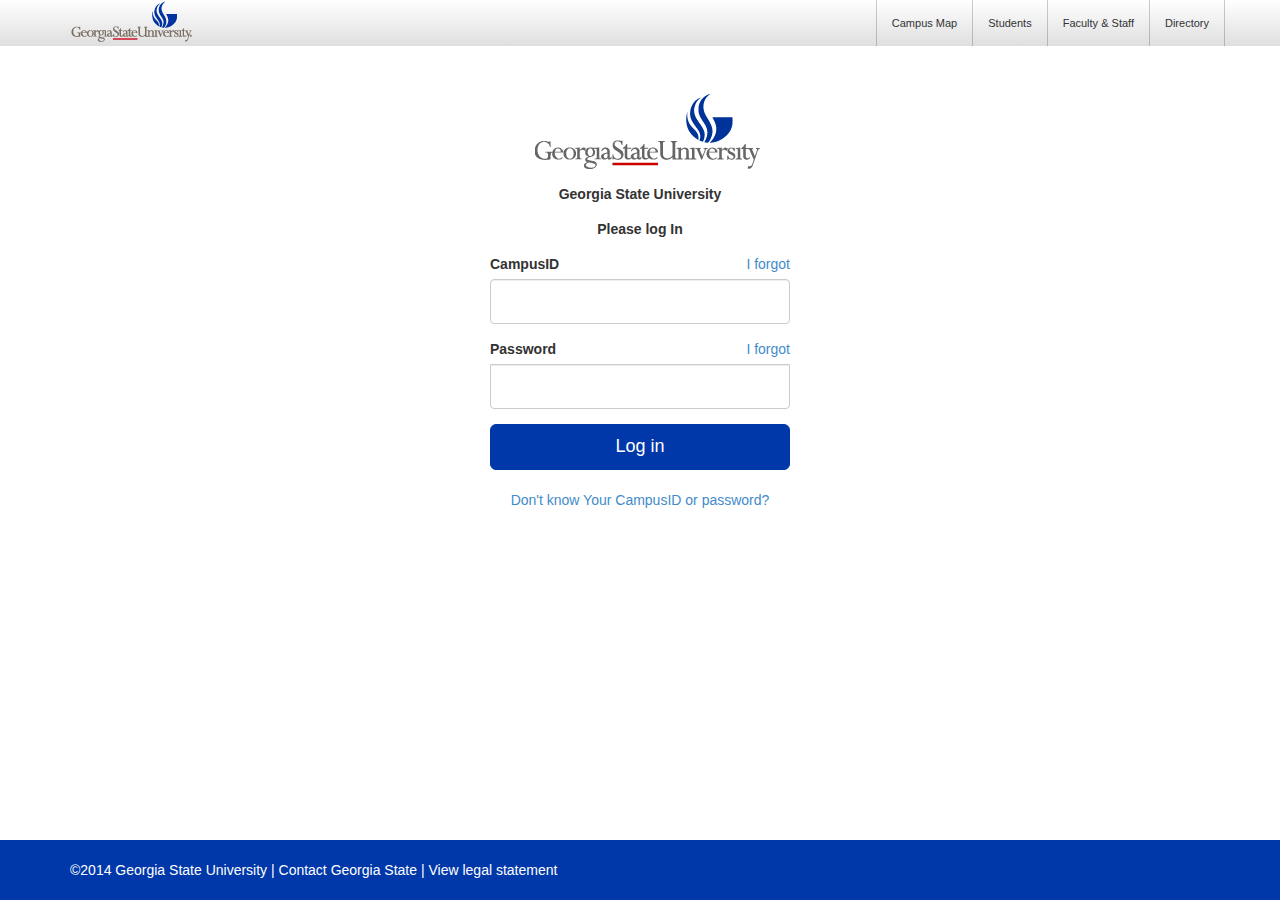
<file: index.html>
<!DOCTYPE html>
<html lang="en">
  <head>
    <meta charset="utf-8">
    <meta http-equiv="X-UA-Compatible" content="IE=edge">
    <meta name="viewport" content="width=device-width, initial-scale=1">
    <meta name="description" content="">
    <meta name="author" content="">
    <link rel="icon" href="img/favicon.ico">
    <link rel="shortcut icon" href="img/favicon.ico" />

    <title>Georgia State University</title>

    <!-- Bootstrap core CSS -->
    <link href="css/bootstrap.min.css" rel="stylesheet">

    <!-- Custom styles for this template -->
    <link href="css/gsu.css" rel="stylesheet">

    <!-- Just for debugging purposes. Don't actually copy these 2 lines! -->
    <!--[if lt IE 9]><script src="js/ie8-responsive-file-warning.js"></script><![endif]-->
    <script src="js/ie-emulation-modes-warning.js"></script>

    <!-- HTML5 shim and Respond.js IE8 support of HTML5 elements and media queries -->
    <!--[if lt IE 9]>
      <script src="https://oss.maxcdn.com/html5shiv/3.7.2/html5shiv.min.js"></script>
      <script src="https://oss.maxcdn.com/respond/1.4.2/respond.min.js"></script>
    <![endif]-->
  </head>

  <body>

    
    <!-- Fixed navbar -->
    <div class="navbar navbar-default navbar-fixed-top" role="navigation" style="border: 0px">
      <div class="container">
        <div class="navbar-header">
          <button type="button" class="navbar-toggle collapsed" data-toggle="collapse" data-target=".navbar-collapse">
            <span class="sr-only">Toggle navigation</span>
            <span class="icon-bar"></span>
            <span class="icon-bar"></span>
            <span class="icon-bar"></span>
          </button>
         <div class="logo "></div>

        </div>
        <div class="collapse navbar-collapse">
         
          <ul class="nav navbar-nav navbar-right">
            <li><a href="http://map.gsu.edu/" style="border-right: solid 1px rgba(0, 0, 0, 0.2); border-left: solid 1px rgba(0, 0, 0, 0.2);">Campus Map </a></li>
           <li><a href="http://studentaffairs.gsu.edu/">Students</a></li>
            <li><a href="http://faculty.gsu.edu/">Faculty & Staff </a></li>
             <li><a href="http://campusdirectory.gsu.edu/">Directory </a></li>
          </ul>
        </div><!--/.nav-collapse -->
      </div>
    </div>
    <!-- Begin page content -->
   
        
               
            <div class="container" style="padding: 0px">           
                          <form class="form-signin" role="form">
                            <p class="text-center"><img src="img/head_logo.gif" alt="Georgia State University"  /></p>
                              <p class="text-center"><label class="text-center"> Georgia State University </label> </p>
                               <p class="text-center"><label class="text-center">  Please log In </label> </p>
                         
                            <div class="form-group">
                             <a class="pull-right" href="https://campusid.gsu.edu/lookup">I forgot</a>
                              <label >CampusID</label>
                              <input type="text" class="form-control" id="inputUsernameEmail">
                            </div>
                            <div class="form-group">
                              <a class="pull-right" href="https://campusid.gsu.edu/main">I forgot</a>
                              <label>Password</label>
                              <input type="password" class="form-control" id="inputPassword">
                            </div>
                            
                            <button class="btn btn-lg btn-primary btn-block" type="submit"> Log in</button>                    
                              <div style="text-align: center;"><br>
                                <a href="http://campusid.gsu.edu/main" class="text-center new-account">Don't know Your CampusID or password?</a>
                            </div>                           
                          </form>
               </div>    

    <!-- End page content -->
    <div class="footer">
      <div class="container"> <br>
        <span>
        <span style="color:#FFF;">©2014 Georgia State University</span> <span style="color:#FFF;"> | </span> 
        <a href="http://www.gsu.edu/contact-georgia-state/"  style="color:white">Contact Georgia State</a> <span style="color:#FFF;"> | </span> 
        <a href="http://www.gsu.edu/legal-statement/" style="color:#FFFFFF;">View legal statement</a>
        </span>
      </div>
    </div>

    <!-- Bootstrap core JavaScript
    ================================================== -->
    <!-- Placed at the end of the document so the pages load faster -->
    <script src="https://ajax.googleapis.com/ajax/libs/jquery/1.11.1/jquery.min.js"></script>
    <script src="js/bootstrap.min.js"></script>
    <!-- IE10 viewport hack for Surface/desktop Windows 8 bug -->
    <script src="js/ie10-viewport-bug-workaround.js"></script>
  </body>
</html>
</file>
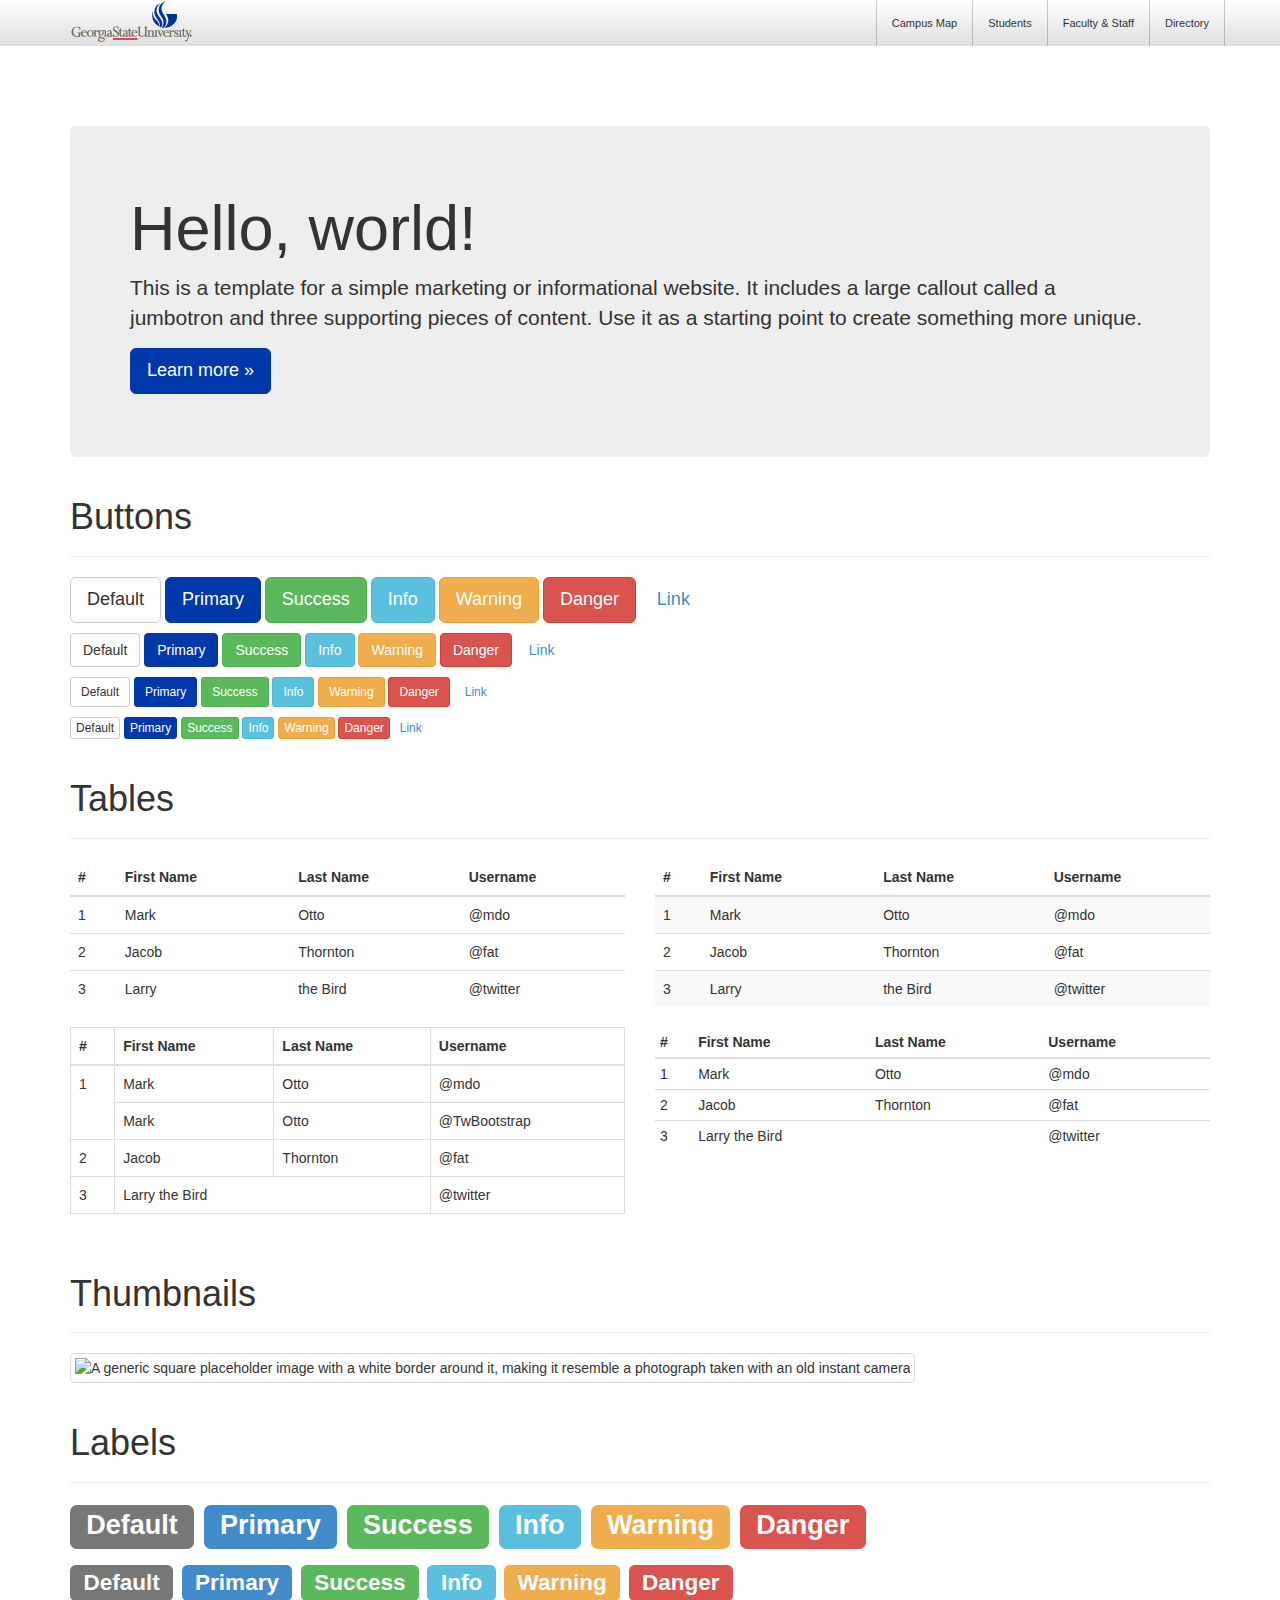
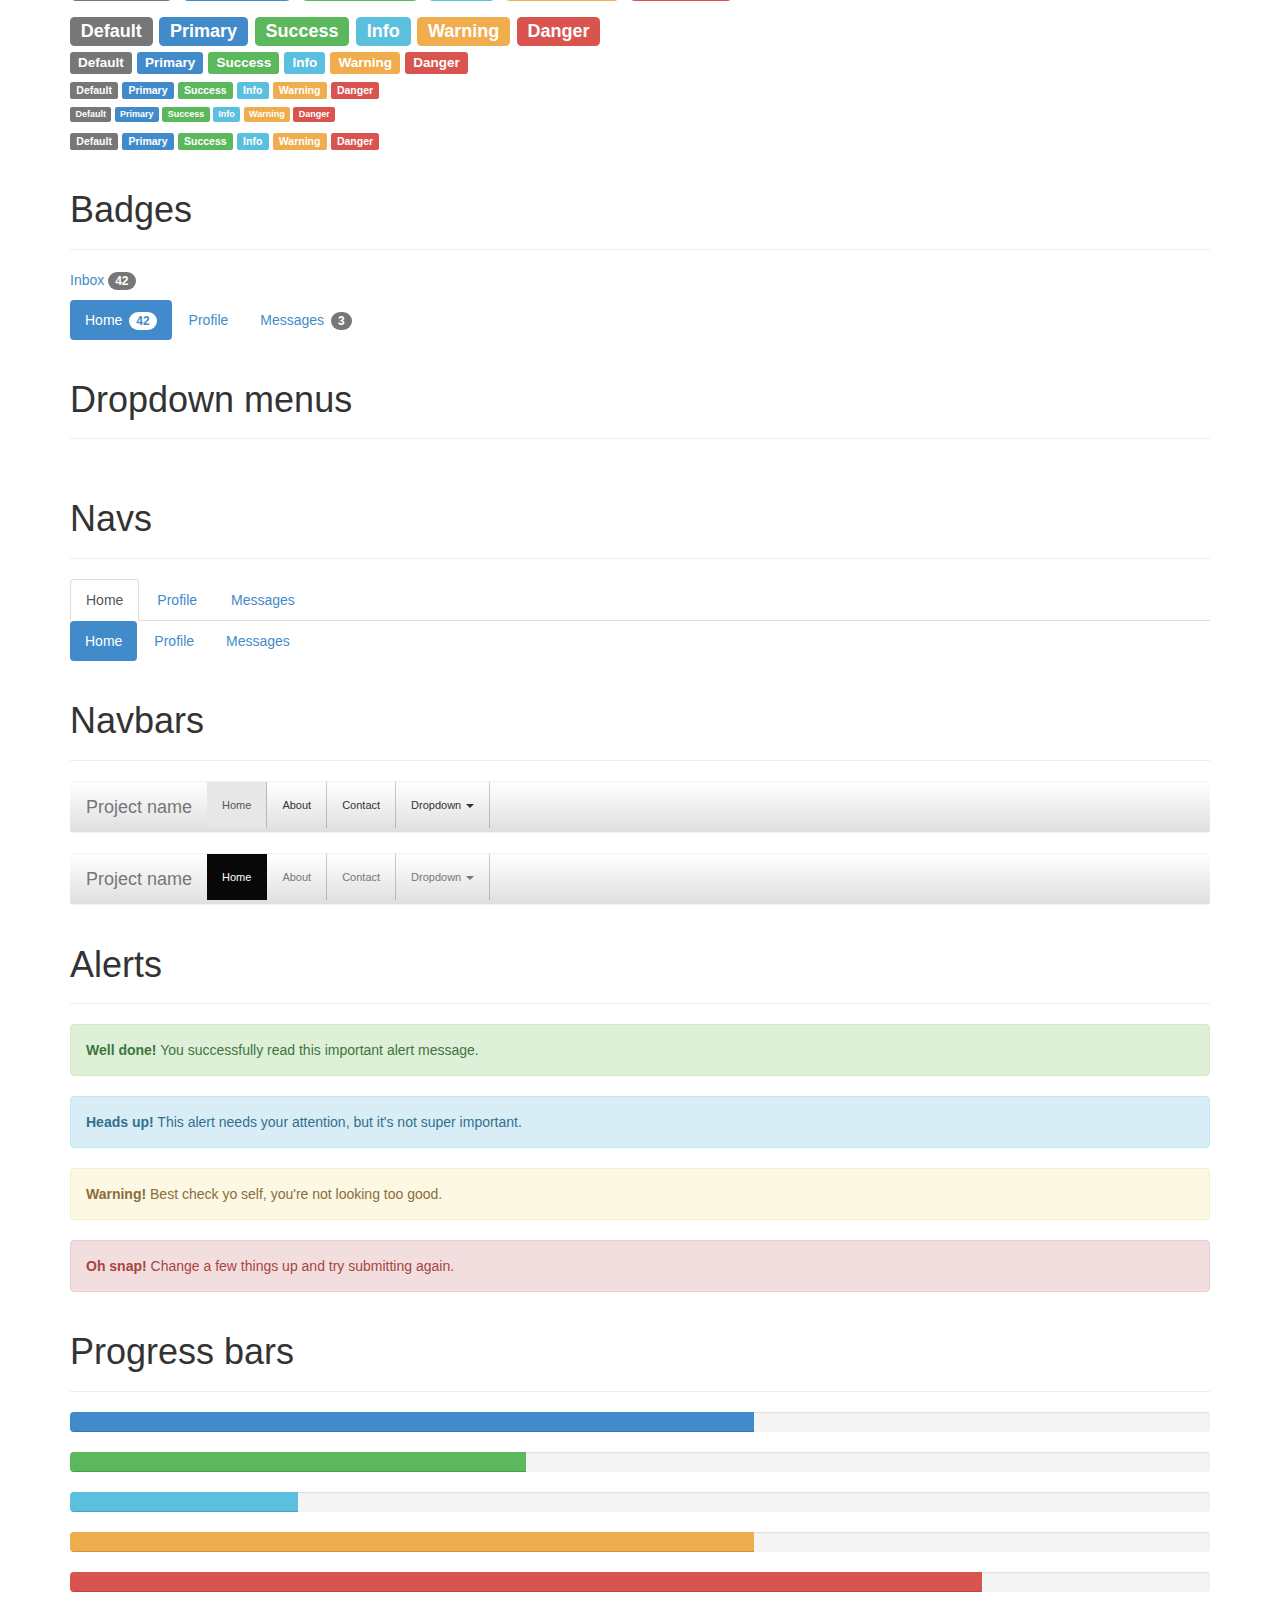
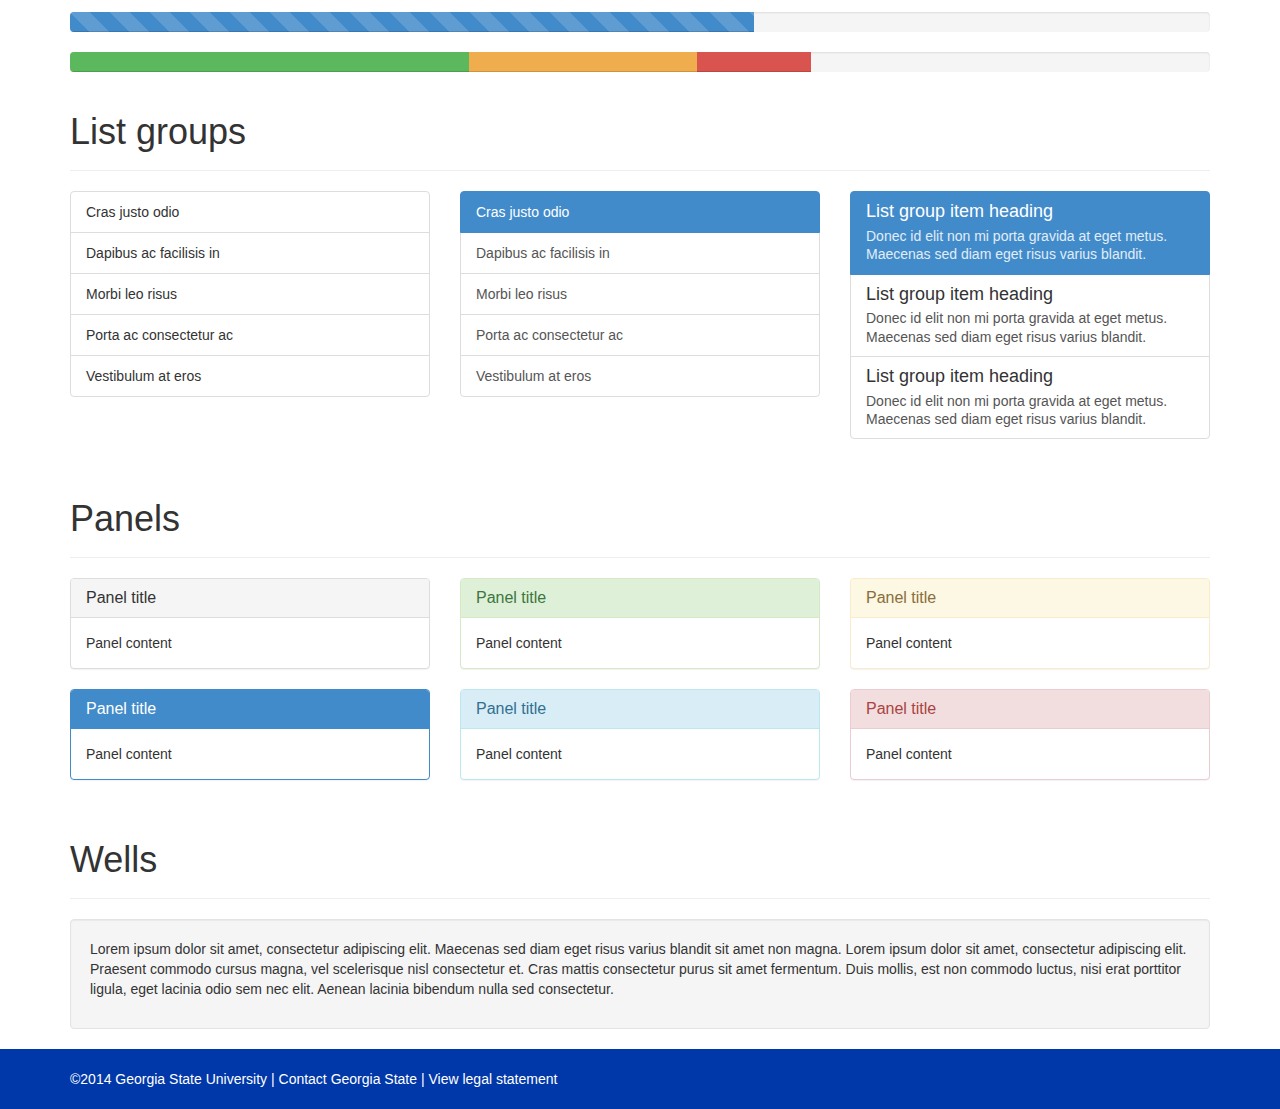
<file: main.html>
<!DOCTYPE html>
<html lang="en">
  <head>
    <meta charset="utf-8">
    <meta http-equiv="X-UA-Compatible" content="IE=edge">
    <meta name="viewport" content="width=device-width, initial-scale=1">
    <meta name="description" content="">
    <meta name="author" content="">
    <link rel="icon" href="img/favicon.ico">
    <link rel="shortcut icon" href="img/favicon.ico" />

    <title>Starter Template for Bootstrap</title>

    <!-- Bootstrap core CSS -->
    <link href="css/bootstrap.min.css" rel="stylesheet">

    <!-- Custom styles for this template -->
    <link href="css/gsu.css" rel="stylesheet">

    <!-- Just for debugging purposes. Don't actually copy these 2 lines! -->
    <!--[if lt IE 9]><script src="js/ie8-responsive-file-warning.js"></script><![endif]-->
    <script src="js/ie-emulation-modes-warning.js"></script>

    <!-- HTML5 shim and Respond.js IE8 support of HTML5 elements and media queries -->
    <!--[if lt IE 9]>
      <script src="https://oss.maxcdn.com/html5shiv/3.7.2/html5shiv.min.js"></script>
      <script src="https://oss.maxcdn.com/respond/1.4.2/respond.min.js"></script>
    <![endif]-->
  </head>

  <body>

    
    <!-- Fixed navbar -->
    <div class="navbar navbar-default navbar-fixed-top" role="navigation" style="border: 0px">
      <div class="container">
        <div class="navbar-header">
          <button type="button" class="navbar-toggle collapsed" data-toggle="collapse" data-target=".navbar-collapse">
            <span class="sr-only">Toggle navigation</span>
            <span class="icon-bar"></span>
            <span class="icon-bar"></span>
            <span class="icon-bar"></span>
          </button>
         <div class="logo "></div>

        </div>
        <div class="collapse navbar-collapse">
         
          <ul class="nav navbar-nav navbar-right">
            <li><a href="http://map.gsu.edu/" style="border-right: solid 1px rgba(0, 0, 0, 0.2); border-left: solid 1px rgba(0, 0, 0, 0.2);">Campus Map </a></li>
           <li><a href="http://studentaffairs.gsu.edu/">Students</a></li>
            <li><a href="http://faculty.gsu.edu/">Faculty & Staff </a></li>
             <li><a href="http://campusdirectory.gsu.edu/">Directory </a></li>
          </ul>
        </div><!--/.nav-collapse -->
      </div>
    </div>
     <!-- Begin page content -->
   
        
               
            <div class="container theme-showcase" role="main">

      <!-- Main jumbotron for a primary marketing message or call to action -->
      <div class="jumbotron">
        <h1>Hello, world!</h1>
        <p>This is a template for a simple marketing or informational website. It includes a large callout called a jumbotron and three supporting pieces of content. Use it as a starting point to create something more unique.</p>
        <p><a href="#" class="btn btn-primary btn-lg" role="button">Learn more &raquo;</a></p>
      </div>



      <div class="page-header">
        <h1>Buttons</h1>
      </div>
      <p>
        <button type="button" class="btn btn-lg btn-default">Default</button>
        <button type="button" class="btn btn-lg btn-primary">Primary</button>
        <button type="button" class="btn btn-lg btn-success">Success</button>
        <button type="button" class="btn btn-lg btn-info">Info</button>
        <button type="button" class="btn btn-lg btn-warning">Warning</button>
        <button type="button" class="btn btn-lg btn-danger">Danger</button>
        <button type="button" class="btn btn-lg btn-link">Link</button>
      </p>
      <p>
        <button type="button" class="btn btn-default">Default</button>
        <button type="button" class="btn btn-primary">Primary</button>
        <button type="button" class="btn btn-success">Success</button>
        <button type="button" class="btn btn-info">Info</button>
        <button type="button" class="btn btn-warning">Warning</button>
        <button type="button" class="btn btn-danger">Danger</button>
        <button type="button" class="btn btn-link">Link</button>
      </p>
      <p>
        <button type="button" class="btn btn-sm btn-default">Default</button>
        <button type="button" class="btn btn-sm btn-primary">Primary</button>
        <button type="button" class="btn btn-sm btn-success">Success</button>
        <button type="button" class="btn btn-sm btn-info">Info</button>
        <button type="button" class="btn btn-sm btn-warning">Warning</button>
        <button type="button" class="btn btn-sm btn-danger">Danger</button>
        <button type="button" class="btn btn-sm btn-link">Link</button>
      </p>
      <p>
        <button type="button" class="btn btn-xs btn-default">Default</button>
        <button type="button" class="btn btn-xs btn-primary">Primary</button>
        <button type="button" class="btn btn-xs btn-success">Success</button>
        <button type="button" class="btn btn-xs btn-info">Info</button>
        <button type="button" class="btn btn-xs btn-warning">Warning</button>
        <button type="button" class="btn btn-xs btn-danger">Danger</button>
        <button type="button" class="btn btn-xs btn-link">Link</button>
      </p>



      <div class="page-header">
        <h1>Tables</h1>
      </div>
      <div class="row">
        <div class="col-md-6">
          <table class="table">
            <thead>
              <tr>
                <th>#</th>
                <th>First Name</th>
                <th>Last Name</th>
                <th>Username</th>
              </tr>
            </thead>
            <tbody>
              <tr>
                <td>1</td>
                <td>Mark</td>
                <td>Otto</td>
                <td>@mdo</td>
              </tr>
              <tr>
                <td>2</td>
                <td>Jacob</td>
                <td>Thornton</td>
                <td>@fat</td>
              </tr>
              <tr>
                <td>3</td>
                <td>Larry</td>
                <td>the Bird</td>
                <td>@twitter</td>
              </tr>
            </tbody>
          </table>
        </div>
        <div class="col-md-6">
          <table class="table table-striped">
            <thead>
              <tr>
                <th>#</th>
                <th>First Name</th>
                <th>Last Name</th>
                <th>Username</th>
              </tr>
            </thead>
            <tbody>
              <tr>
                <td>1</td>
                <td>Mark</td>
                <td>Otto</td>
                <td>@mdo</td>
              </tr>
              <tr>
                <td>2</td>
                <td>Jacob</td>
                <td>Thornton</td>
                <td>@fat</td>
              </tr>
              <tr>
                <td>3</td>
                <td>Larry</td>
                <td>the Bird</td>
                <td>@twitter</td>
              </tr>
            </tbody>
          </table>
        </div>
      </div>

      <div class="row">
        <div class="col-md-6">
          <table class="table table-bordered">
            <thead>
              <tr>
                <th>#</th>
                <th>First Name</th>
                <th>Last Name</th>
                <th>Username</th>
              </tr>
            </thead>
            <tbody>
              <tr>
                <td rowspan="2">1</td>
                <td>Mark</td>
                <td>Otto</td>
                <td>@mdo</td>
              </tr>
              <tr>
                <td>Mark</td>
                <td>Otto</td>
                <td>@TwBootstrap</td>
              </tr>
              <tr>
                <td>2</td>
                <td>Jacob</td>
                <td>Thornton</td>
                <td>@fat</td>
              </tr>
              <tr>
                <td>3</td>
                <td colspan="2">Larry the Bird</td>
                <td>@twitter</td>
              </tr>
            </tbody>
          </table>
        </div>
        <div class="col-md-6">
          <table class="table table-condensed">
            <thead>
              <tr>
                <th>#</th>
                <th>First Name</th>
                <th>Last Name</th>
                <th>Username</th>
              </tr>
            </thead>
            <tbody>
              <tr>
                <td>1</td>
                <td>Mark</td>
                <td>Otto</td>
                <td>@mdo</td>
              </tr>
              <tr>
                <td>2</td>
                <td>Jacob</td>
                <td>Thornton</td>
                <td>@fat</td>
              </tr>
              <tr>
                <td>3</td>
                <td colspan="2">Larry the Bird</td>
                <td>@twitter</td>
              </tr>
            </tbody>
          </table>
        </div>
      </div>



      <div class="page-header">
        <h1>Thumbnails</h1>
      </div>
      <img data-src="holder.js/200x200" class="img-thumbnail" alt="A generic square placeholder image with a white border around it, making it resemble a photograph taken with an old instant camera">



      <div class="page-header">
        <h1>Labels</h1>
      </div>
      <h1>
        <span class="label label-default">Default</span>
        <span class="label label-primary">Primary</span>
        <span class="label label-success">Success</span>
        <span class="label label-info">Info</span>
        <span class="label label-warning">Warning</span>
        <span class="label label-danger">Danger</span>
      </h1>
      <h2>
        <span class="label label-default">Default</span>
        <span class="label label-primary">Primary</span>
        <span class="label label-success">Success</span>
        <span class="label label-info">Info</span>
        <span class="label label-warning">Warning</span>
        <span class="label label-danger">Danger</span>
      </h2>
      <h3>
        <span class="label label-default">Default</span>
        <span class="label label-primary">Primary</span>
        <span class="label label-success">Success</span>
        <span class="label label-info">Info</span>
        <span class="label label-warning">Warning</span>
        <span class="label label-danger">Danger</span>
      </h3>
      <h4>
        <span class="label label-default">Default</span>
        <span class="label label-primary">Primary</span>
        <span class="label label-success">Success</span>
        <span class="label label-info">Info</span>
        <span class="label label-warning">Warning</span>
        <span class="label label-danger">Danger</span>
      </h4>
      <h5>
        <span class="label label-default">Default</span>
        <span class="label label-primary">Primary</span>
        <span class="label label-success">Success</span>
        <span class="label label-info">Info</span>
        <span class="label label-warning">Warning</span>
        <span class="label label-danger">Danger</span>
      </h5>
      <h6>
        <span class="label label-default">Default</span>
        <span class="label label-primary">Primary</span>
        <span class="label label-success">Success</span>
        <span class="label label-info">Info</span>
        <span class="label label-warning">Warning</span>
        <span class="label label-danger">Danger</span>
      </h6>
      <p>
        <span class="label label-default">Default</span>
        <span class="label label-primary">Primary</span>
        <span class="label label-success">Success</span>
        <span class="label label-info">Info</span>
        <span class="label label-warning">Warning</span>
        <span class="label label-danger">Danger</span>
      </p>



      <div class="page-header">
        <h1>Badges</h1>
      </div>
      <p>
        <a href="#">Inbox <span class="badge">42</span></a>
      </p>
      <ul class="nav nav-pills">
        <li class="active"><a href="#">Home <span class="badge">42</span></a></li>
        <li><a href="#">Profile</a></li>
        <li><a href="#">Messages <span class="badge">3</span></a></li>
      </ul>


      <div class="page-header">
        <h1>Dropdown menus</h1>
      </div>
      <div class="dropdown theme-dropdown clearfix">
        <a id="dropdownMenu1" href="#" role="button" class="sr-only dropdown-toggle" data-toggle="dropdown">Dropdown <span class="caret"></span></a>
        <ul class="dropdown-menu" role="menu" aria-labelledby="dropdownMenu1">
          <li class="active" role="presentation"><a role="menuitem" tabindex="-1" href="#">Action</a></li>
          <li role="presentation"><a role="menuitem" tabindex="-1" href="#">Another action</a></li>
          <li role="presentation"><a role="menuitem" tabindex="-1" href="#">Something else here</a></li>
          <li role="presentation" class="divider"></li>
          <li role="presentation"><a role="menuitem" tabindex="-1" href="#">Separated link</a></li>
        </ul>
      </div>



      <div class="page-header">
        <h1>Navs</h1>
      </div>
      <ul class="nav nav-tabs" role="tablist">
        <li class="active"><a href="#">Home</a></li>
        <li><a href="#">Profile</a></li>
        <li><a href="#">Messages</a></li>
      </ul>
      <ul class="nav nav-pills">
        <li class="active"><a href="#">Home</a></li>
        <li><a href="#">Profile</a></li>
        <li><a href="#">Messages</a></li>
      </ul>



      <div class="page-header">
        <h1>Navbars</h1>
      </div>

      <div class="navbar navbar-default">
        <div class="container">
          <div class="navbar-header">
            <button type="button" class="navbar-toggle collapsed" data-toggle="collapse" data-target=".navbar-collapse">
              <span class="sr-only">Toggle navigation</span>
              <span class="icon-bar"></span>
              <span class="icon-bar"></span>
              <span class="icon-bar"></span>
            </button>
            <a class="navbar-brand" href="#">Project name</a>
          </div>
          <div class="navbar-collapse collapse">
            <ul class="nav navbar-nav">
              <li class="active"><a href="#">Home</a></li>
              <li><a href="#about">About</a></li>
              <li><a href="#contact">Contact</a></li>
              <li class="dropdown">
                <a href="#" class="dropdown-toggle" data-toggle="dropdown">Dropdown <span class="caret"></span></a>
                <ul class="dropdown-menu" role="menu">
                  <li><a href="#">Action</a></li>
                  <li><a href="#">Another action</a></li>
                  <li><a href="#">Something else here</a></li>
                  <li class="divider"></li>
                  <li class="dropdown-header">Nav header</li>
                  <li><a href="#">Separated link</a></li>
                  <li><a href="#">One more separated link</a></li>
                </ul>
              </li>
            </ul>
          </div><!--/.nav-collapse -->
        </div>
      </div>

      <div class="navbar navbar-inverse">
        <div class="container">
          <div class="navbar-header">
            <button type="button" class="navbar-toggle collapsed" data-toggle="collapse" data-target=".navbar-collapse">
              <span class="sr-only">Toggle navigation</span>
              <span class="icon-bar"></span>
              <span class="icon-bar"></span>
              <span class="icon-bar"></span>
            </button>
            <a class="navbar-brand" href="#">Project name</a>
          </div>
          <div class="navbar-collapse collapse">
            <ul class="nav navbar-nav">
              <li class="active"><a href="#">Home</a></li>
              <li><a href="#about">About</a></li>
              <li><a href="#contact">Contact</a></li>
              <li class="dropdown">
                <a href="#" class="dropdown-toggle" data-toggle="dropdown">Dropdown <span class="caret"></span></a>
                <ul class="dropdown-menu" role="menu">
                  <li><a href="#">Action</a></li>
                  <li><a href="#">Another action</a></li>
                  <li><a href="#">Something else here</a></li>
                  <li class="divider"></li>
                  <li class="dropdown-header">Nav header</li>
                  <li><a href="#">Separated link</a></li>
                  <li><a href="#">One more separated link</a></li>
                </ul>
              </li>
            </ul>
          </div><!--/.nav-collapse -->
        </div>
      </div>



      <div class="page-header">
        <h1>Alerts</h1>
      </div>
      <div class="alert alert-success" role="alert">
        <strong>Well done!</strong> You successfully read this important alert message.
      </div>
      <div class="alert alert-info" role="alert">
        <strong>Heads up!</strong> This alert needs your attention, but it's not super important.
      </div>
      <div class="alert alert-warning" role="alert">
        <strong>Warning!</strong> Best check yo self, you're not looking too good.
      </div>
      <div class="alert alert-danger" role="alert">
        <strong>Oh snap!</strong> Change a few things up and try submitting again.
      </div>



      <div class="page-header">
        <h1>Progress bars</h1>
      </div>
      <div class="progress">
        <div class="progress-bar" role="progressbar" aria-valuenow="60" aria-valuemin="0" aria-valuemax="100" style="width: 60%;"><span class="sr-only">60% Complete</span></div>
      </div>
      <div class="progress">
        <div class="progress-bar progress-bar-success" role="progressbar" aria-valuenow="40" aria-valuemin="0" aria-valuemax="100" style="width: 40%"><span class="sr-only">40% Complete (success)</span></div>
      </div>
      <div class="progress">
        <div class="progress-bar progress-bar-info" role="progressbar" aria-valuenow="20" aria-valuemin="0" aria-valuemax="100" style="width: 20%"><span class="sr-only">20% Complete</span></div>
      </div>
      <div class="progress">
        <div class="progress-bar progress-bar-warning" role="progressbar" aria-valuenow="60" aria-valuemin="0" aria-valuemax="100" style="width: 60%"><span class="sr-only">60% Complete (warning)</span></div>
      </div>
      <div class="progress">
        <div class="progress-bar progress-bar-danger" role="progressbar" aria-valuenow="80" aria-valuemin="0" aria-valuemax="100" style="width: 80%"><span class="sr-only">80% Complete (danger)</span></div>
      </div>
      <div class="progress">
        <div class="progress-bar progress-bar-striped" role="progressbar" aria-valuenow="60" aria-valuemin="0" aria-valuemax="100" style="width: 60%"><span class="sr-only">100% Complete</span></div>
      </div>
      <div class="progress">
        <div class="progress-bar progress-bar-success" style="width: 35%"><span class="sr-only">35% Complete (success)</span></div>
        <div class="progress-bar progress-bar-warning" style="width: 20%"><span class="sr-only">20% Complete (warning)</span></div>
        <div class="progress-bar progress-bar-danger" style="width: 10%"><span class='sr-only'>10% Complete (danger)</span></div>
      </div>



      <div class="page-header">
        <h1>List groups</h1>
      </div>
      <div class="row">
        <div class="col-sm-4">
          <ul class="list-group">
            <li class="list-group-item">Cras justo odio</li>
            <li class="list-group-item">Dapibus ac facilisis in</li>
            <li class="list-group-item">Morbi leo risus</li>
            <li class="list-group-item">Porta ac consectetur ac</li>
            <li class="list-group-item">Vestibulum at eros</li>
          </ul>
        </div><!-- /.col-sm-4 -->
        <div class="col-sm-4">
          <div class="list-group">
            <a href="#" class="list-group-item active">
              Cras justo odio
            </a>
            <a href="#" class="list-group-item">Dapibus ac facilisis in</a>
            <a href="#" class="list-group-item">Morbi leo risus</a>
            <a href="#" class="list-group-item">Porta ac consectetur ac</a>
            <a href="#" class="list-group-item">Vestibulum at eros</a>
          </div>
        </div><!-- /.col-sm-4 -->
        <div class="col-sm-4">
          <div class="list-group">
            <a href="#" class="list-group-item active">
              <h4 class="list-group-item-heading">List group item heading</h4>
              <p class="list-group-item-text">Donec id elit non mi porta gravida at eget metus. Maecenas sed diam eget risus varius blandit.</p>
            </a>
            <a href="#" class="list-group-item">
              <h4 class="list-group-item-heading">List group item heading</h4>
              <p class="list-group-item-text">Donec id elit non mi porta gravida at eget metus. Maecenas sed diam eget risus varius blandit.</p>
            </a>
            <a href="#" class="list-group-item">
              <h4 class="list-group-item-heading">List group item heading</h4>
              <p class="list-group-item-text">Donec id elit non mi porta gravida at eget metus. Maecenas sed diam eget risus varius blandit.</p>
            </a>
          </div>
        </div><!-- /.col-sm-4 -->
      </div>



      <div class="page-header">
        <h1>Panels</h1>
      </div>
      <div class="row">
        <div class="col-sm-4">
          <div class="panel panel-default">
            <div class="panel-heading">
              <h3 class="panel-title">Panel title</h3>
            </div>
            <div class="panel-body">
              Panel content
            </div>
          </div>
          <div class="panel panel-primary">
            <div class="panel-heading">
              <h3 class="panel-title">Panel title</h3>
            </div>
            <div class="panel-body">
              Panel content
            </div>
          </div>
        </div><!-- /.col-sm-4 -->
        <div class="col-sm-4">
          <div class="panel panel-success">
            <div class="panel-heading">
              <h3 class="panel-title">Panel title</h3>
            </div>
            <div class="panel-body">
              Panel content
            </div>
          </div>
          <div class="panel panel-info">
            <div class="panel-heading">
              <h3 class="panel-title">Panel title</h3>
            </div>
            <div class="panel-body">
              Panel content
            </div>
          </div>
        </div><!-- /.col-sm-4 -->
        <div class="col-sm-4">
          <div class="panel panel-warning">
            <div class="panel-heading">
              <h3 class="panel-title">Panel title</h3>
            </div>
            <div class="panel-body">
              Panel content
            </div>
          </div>
          <div class="panel panel-danger">
            <div class="panel-heading">
              <h3 class="panel-title">Panel title</h3>
            </div>
            <div class="panel-body">
              Panel content
            </div>
          </div>
        </div><!-- /.col-sm-4 -->
      </div>



      <div class="page-header">
        <h1>Wells</h1>
      </div>
      <div class="well">
        <p>Lorem ipsum dolor sit amet, consectetur adipiscing elit. Maecenas sed diam eget risus varius blandit sit amet non magna. Lorem ipsum dolor sit amet, consectetur adipiscing elit. Praesent commodo cursus magna, vel scelerisque nisl consectetur et. Cras mattis consectetur purus sit amet fermentum. Duis mollis, est non commodo luctus, nisi erat porttitor ligula, eget lacinia odio sem nec elit. Aenean lacinia bibendum nulla sed consectetur.</p>
      </div>



      


    </div> <!-- /container -->

    

    <!-- End page content -->
    <div class="footer">
      <div class="container"> <br>
        <span>
        <span style="color:#FFF;">©2014 Georgia State University</span> <span style="color:#FFF;"> | </span> 
        <a href="http://www.gsu.edu/contact-georgia-state/"  style="color:white">Contact Georgia State</a> <span style="color:#FFF;"> | </span> 
        <a href="http://www.gsu.edu/legal-statement/" style="color:#FFFFFF;">View legal statement</a>
        </span>
      </div>
    </div>

    <!-- Bootstrap core JavaScript
    ================================================== -->
    <!-- Placed at the end of the document so the pages load faster -->
    <script src="https://ajax.googleapis.com/ajax/libs/jquery/1.11.1/jquery.min.js"></script>
    <script src="js/bootstrap.min.js"></script>
    <!-- IE10 viewport hack for Surface/desktop Windows 8 bug -->
    <script src="js/ie10-viewport-bug-workaround.js"></script>
  </body>
</html>
</file>
<file: css/gsu.css>
/* Sticky footer styles
-------------------------------------------------- */
html {
  position: relative;
  min-height: 100%;
}
body {
  /* Margin bottom by footer height */
  margin-bottom: 60px;
}
.footer {
  position: absolute;
  bottom: 0;
  width: 100%;
  /* Set the fixed height of the footer here */
  height: 60px;
  background-color: #0038aa;
}


/* Custom page CSS
-------------------------------------------------- */
/* Not required for template or sticky footer method. */

body > .container {
  padding: 60px 15px 0;
}
.container .text-muted {
  margin: 20px 0;
}

.footer > .container {
  padding-right: 15px;
  padding-left: 15px;
}

code {
  font-size: 80%;
}


/* Custom page CSS
-------------------------------------------------- */
/* Georgia State University UI */


.navbar {    
      position: relative;
      min-height: 45px;
      margin-bottom: 20px;
      border: 1px solid transparent;
    }  
.logo {
    background-image: url("[data-uri]");
    width: 124px;
    padding-top: 43px;
    margin-bottom: -8px;
    margin-top: 0px;
    border-left: solid 0px rgba(0, 0, 0, 0);
}

.navbar {
background-image: linear-gradient(to bottom, #ffffff, #dfdfe0);
filter: progid:DXImageTransform.Microsoft.gradient(startColorstr='#ffffffff', endColorstr='#ffdfdfe0', GradientType=0);
background-color: #f2f2f3;
background-image: -moz-linear-gradient(top, #ffffff, #dfdfe0);
background-image: -ms-linear-gradient(top, #ffffff, #dfdfe0);
background-image: -webkit-gradient(linear, 0 0, 0 100%, from(#ffffff), to(#dfdfe0));
background-image: -webkit-linear-gradient(top, #ffffff, #dfdfe0);
background-image: -o-linear-gradient(top, #ffffff, #dfdfe0);
background-image: linear-gradient(top, #ffffff, #dfdfe0);
background-repeat: repeat-x;
filter: progid:DXImageTransform.Microsoft.gradient(startColorstr='#ffffff', endColorstr='#dfdfe0', GradientType=0);
color: #333333;
}



.navbar-nav>li>a {
padding-top: 0px;
border-right: solid 1px rgba(0, 0, 0, 0.2);
color: #333333;
position: relative;
display: block;
padding: 13px 15px;
font-size: 11px;
font-family: 'Lato', sans-serif;
}

.navbar-default .navbar-nav > li > a {
    color: #333333;
    font-family: 'Lato', sans-serif;
}

.navbar-default .navbar-nav > li > a:hover {
color: #333333;
background-color: #d8d3c8;
 text-decoration: underline;
}

.form-signin {
  max-width: 330px;
  padding: 15px;
  margin: 0 auto;
}
.form-signin .form-signin-heading,
.form-signin .checkbox {
  margin-bottom: 10px;
}
.form-signin .checkbox {
  font-weight: normal;
}
.form-signin .form-control {
  position: relative;
  height: auto;
  -webkit-box-sizing: border-box;
     -moz-box-sizing: border-box;
          box-sizing: border-box;
  padding: 10px;
  font-size: 16px;
}
.form-signin .form-control:focus {
  z-index: 2;
}
.form-signin input[type="email"] {
  margin-bottom: -1px;
  border-bottom-right-radius: 0;
  border-bottom-left-radius: 0;
}
.form-signin input[type="password"] {
  margin-bottom: 10px;
  border-top-left-radius: 0;
  border-top-right-radius: 0;
}

.btn-primary {
color: #fff;
background-color: #0038aa;
border-color: #0038aa;
}
</file>
